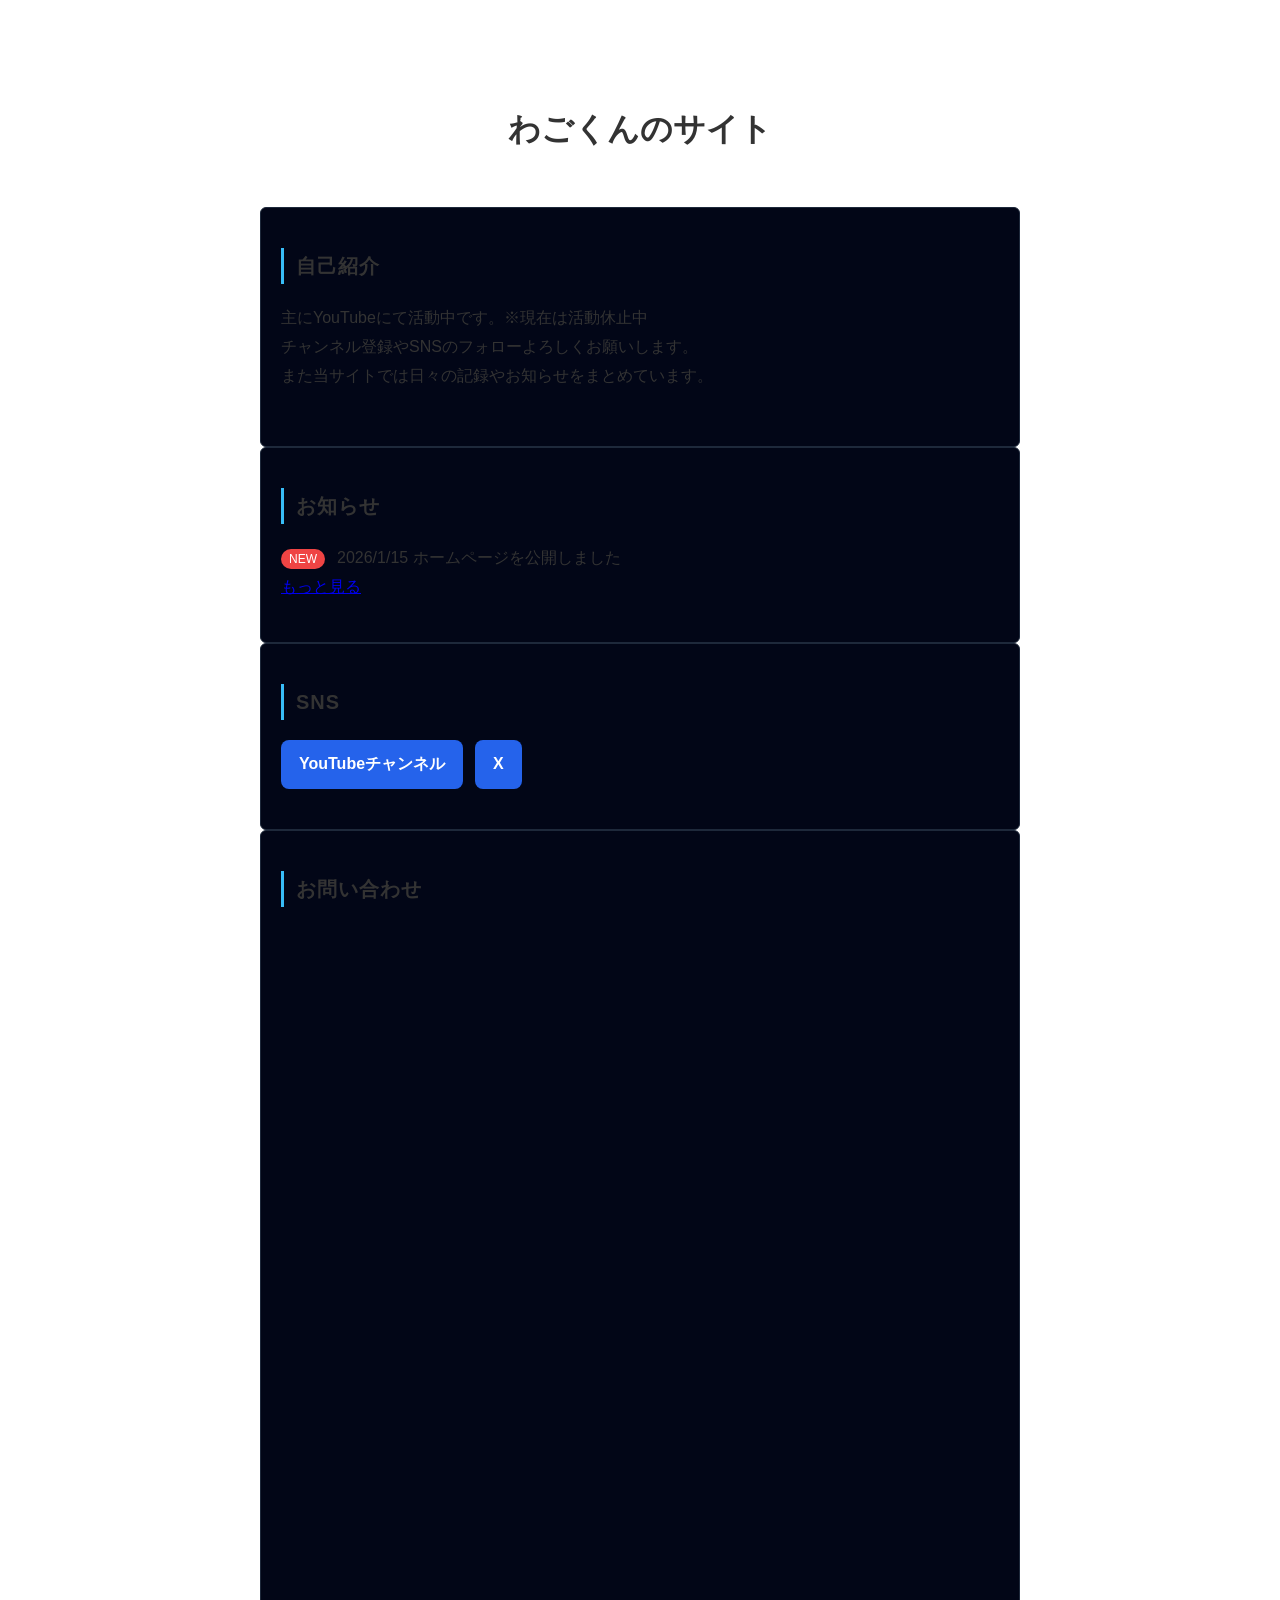
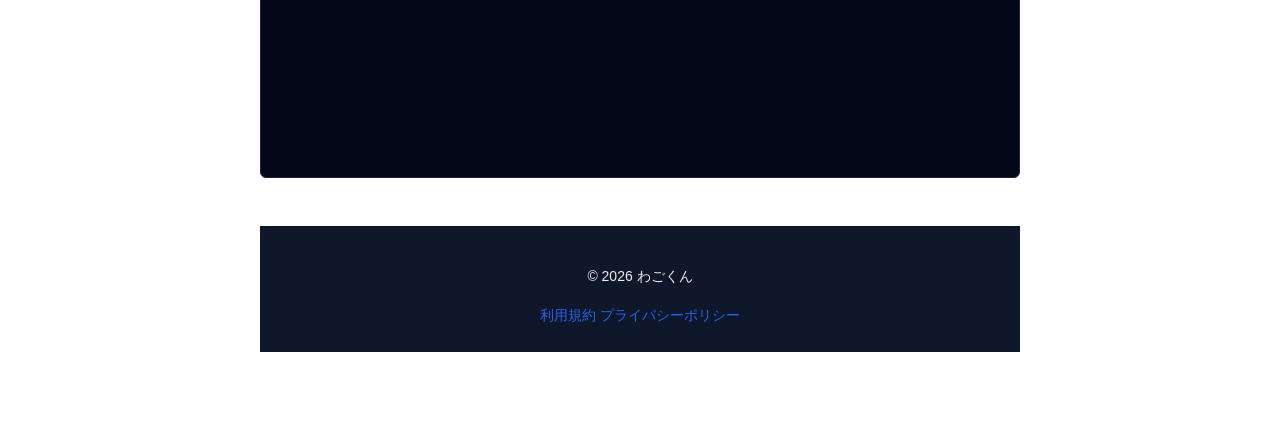
<file: index.html>
<!DOCTYPE html>
<html lang="ja">
<head>
  <meta charset="UTF-8">
  <title>わごくんのサイト</title>
  <link rel="stylesheet" href="style.css">
</head>
<body>

  <header class="header">
    <h1>わごくんのサイト</h1>
  </header>

  <main class="container">

<section class="section">
  <h2>自己紹介</h2>
  <p>
    主にYouTubeにて活動中です。※現在は活動休止中<br>
    チャンネル登録やSNSのフォローよろしくお願いします。<br>
    また当サイトでは日々の記録やお知らせをまとめています。
  </p>
</section>

    <section class="section">
  <h2 class="notice-title">お知らせ</h2>

 <a href="news.html" class="news-item">
  <span class="badge">NEW</span>
  <span class="news-text">2026/1/15 ホームページを公開しました</span>
</a>

  <a href="news.html">もっと見る</a>
</section>
    
    <section class="section">
      <h2>SNS</h2>
      <div class="sns">
        <a class="sns-btn" href="https://www.youtube.com/@wagokun_1204" target="_blank">YouTubeチャンネル</a>
        <a class="sns-btn" href="https://x.com/wagokun_1204" target="_blank">X</a>
    </div>
    </section>
    
    <section class="section">
  <h2>お問い合わせ</h2>

  <iframe
    src="https://forms.gle/QrVnEshpYuzRHWAM9"
    width="100%"
    height="800"
    frameborder="0"
    marginheight="0"
    marginwidth="0">
    読み込み中…
  </iframe>

</section>

<footer class="footer">
  <p>© 2026 わごくん</p>
  <div class="footer-links">
    <a href="terms.html">利用規約</a>
    <a href="privacy.html">プライバシーポリシー</a>
  </div>
</footer>

<meta name="viewport" content="width=device-width, initial-scale=1.0, maximum-scale=1.0, user-scalable=no">
</file>
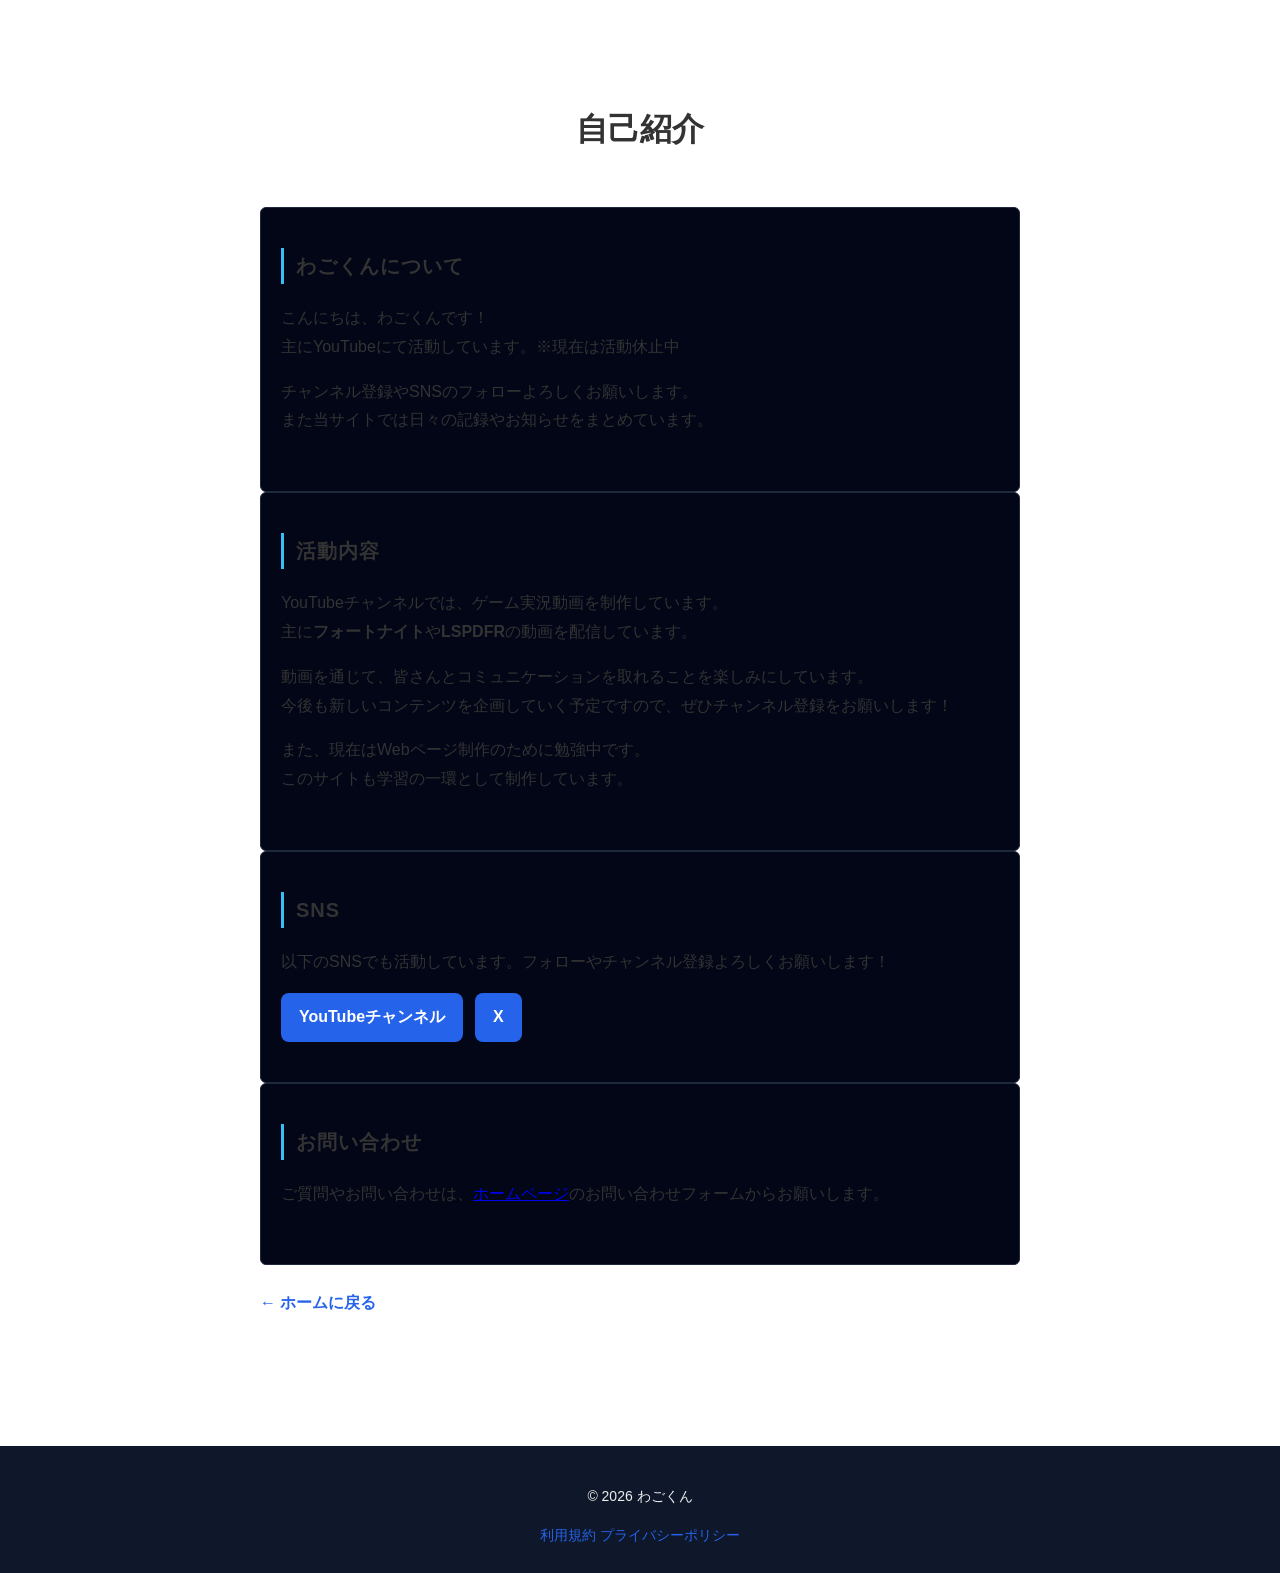
<file: about.html>
<!DOCTYPE html>
<html lang="ja">
<head>
  <meta charset="UTF-8">
  <meta name="viewport" content="width=device-width, initial-scale=1.0, maximum-scale=1.0, user-scalable=no">
  <title>自己紹介 - わごくんのサイト</title>
  <link rel="stylesheet" href="style.css">
</head>
<body>

  <header class="header">
    <h1>自己紹介</h1>
  </header>

  <main class="container">

    <section class="section">
      <h2>わごくんについて</h2>
      <p>
        こんにちは、わごくんです！<br>
        主にYouTubeにて活動しています。※現在は活動休止中
      </p>
      <p>
        チャンネル登録やSNSのフォローよろしくお願いします。<br>
        また当サイトでは日々の記録やお知らせをまとめています。
      </p>
    </section>

    <section class="section">
      <h2>活動内容</h2>
      <p>
        YouTubeチャンネルでは、ゲーム実況動画を制作しています。<br>
        主に<strong>フォートナイト</strong>や<strong>LSPDFR</strong>の動画を配信しています。
      </p>
      <p>
        動画を通じて、皆さんとコミュニケーションを取れることを楽しみにしています。<br>
        今後も新しいコンテンツを企画していく予定ですので、ぜひチャンネル登録をお願いします！
      </p>
      <p>
        また、現在はWebページ制作のために勉強中です。<br>
        このサイトも学習の一環として制作しています。
      </p>
    </section>

    <section class="section">
      <h2>SNS</h2>
      <p>以下のSNSでも活動しています。フォローやチャンネル登録よろしくお願いします！</p>
      <div class="sns">
        <a class="sns-btn" href="https://www.youtube.com/@wagokun_1204" target="_blank">YouTubeチャンネル</a>
        <a class="sns-btn" href="https://x.com/wagokun_1204" target="_blank">X</a>
      </div>
    </section>

    <section class="section">
      <h2>お問い合わせ</h2>
      <p>
        ご質問やお問い合わせは、<a href="index.html">ホームページ</a>のお問い合わせフォームからお願いします。
      </p>
    </section>

    <a href="index.html" class="back">← ホームに戻る</a>

  </main>

  <footer class="footer">
    <p>© 2026 わごくん</p>
    <div class="footer-links">
      <a href="terms.html">利用規約</a>
      <a href="privacy.html">プライバシーポリシー</a>
    </div>
  </footer>

</body>
</html>
</file>
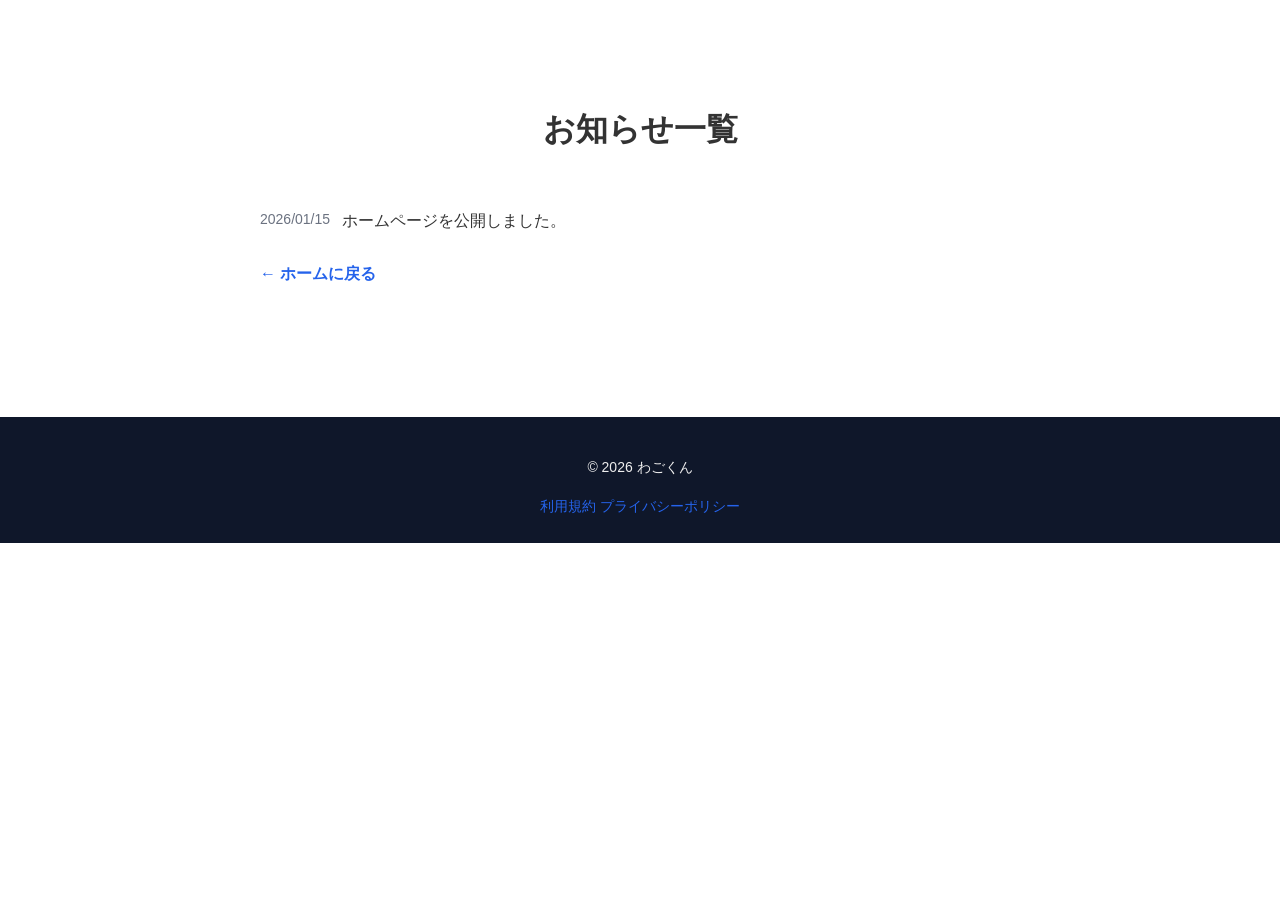
<file: news.html>
<!DOCTYPE html>
<html lang="ja">
<head>
  <meta charset="UTF-8">
  <title>お知らせ一覧</title>
  <meta name="viewport" content="width=device-width, initial-scale=1.0, maximum-scale=1.0, user-scalable=no">
  <link rel="stylesheet" href="style.css">
</head>

<body>

  <header class="header">
    <h1>お知らせ一覧</h1>
  </header>

  <main class="container">

    <ul class="news-list">

      <li class="news-item">
        <span class="news-date">2026/01/15</span>
        <span class="news-text">ホームページを公開しました。</span>
      </li>

    </ul>

    <a href="index.html" class="back">← ホームに戻る</a>

  </main>

  <footer class="footer">
    <p>© 2026 わごくん</p>
    <div class="footer-links">
      <a href="terms.html">利用規約</a>
      <a href="privacy.html">プライバシーポリシー</a>
    </div>
  </footer>

</body>
</html>
</file>
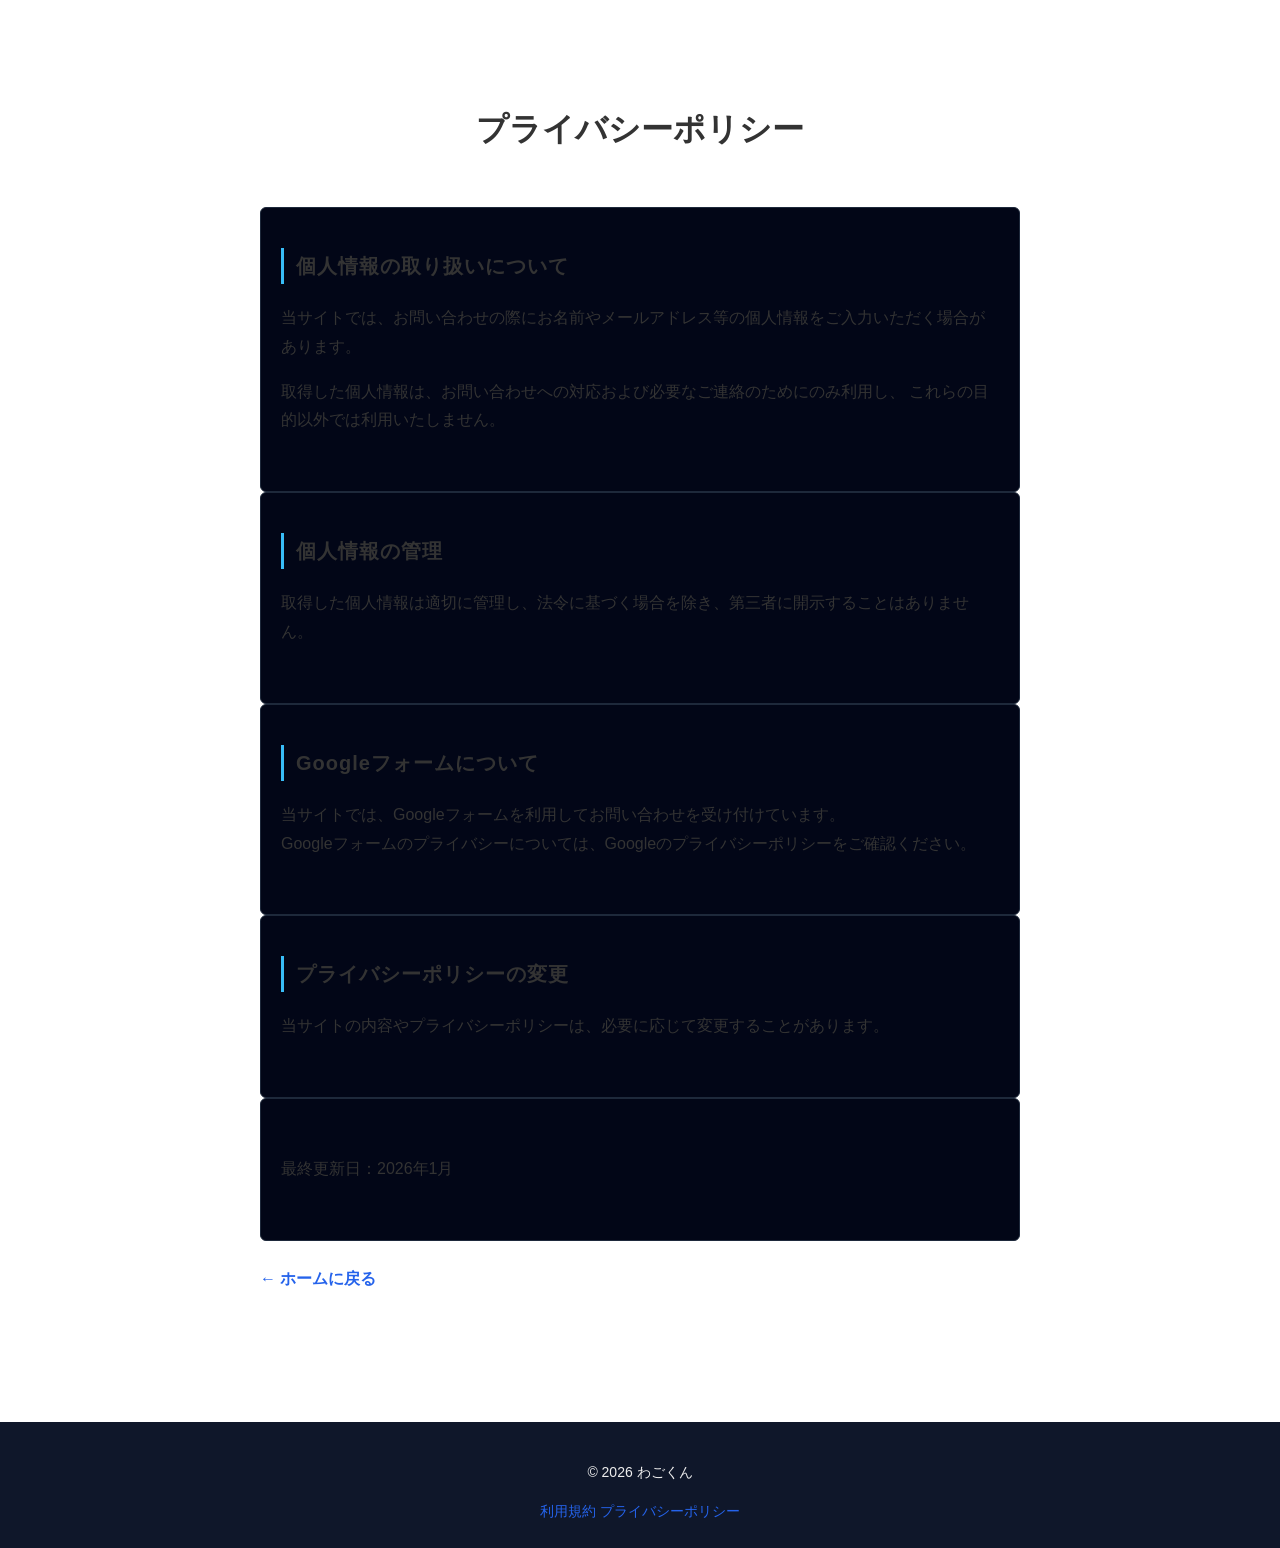
<file: privacy.html>
<!DOCTYPE html>
<html lang="ja">
<head>
  <meta charset="UTF-8">
  <meta name="viewport" content="width=device-width, initial-scale=1.0, maximum-scale=1.0, user-scalable=no">
  <title>プライバシーポリシー - わごくんのサイト</title>
  <link rel="stylesheet" href="style.css">
</head>
<body>

  <header class="header">
    <h1>プライバシーポリシー</h1>
  </header>

  <main class="container">

    <section class="section">
      <h2>個人情報の取り扱いについて</h2>
      <p>
        当サイトでは、お問い合わせの際にお名前やメールアドレス等の個人情報をご入力いただく場合があります。
      </p>
      <p>
        取得した個人情報は、お問い合わせへの対応および必要なご連絡のためにのみ利用し、
        これらの目的以外では利用いたしません。
      </p>
    </section>

    <section class="section">
      <h2>個人情報の管理</h2>
      <p>
        取得した個人情報は適切に管理し、法令に基づく場合を除き、第三者に開示することはありません。
      </p>
    </section>

    <section class="section">
      <h2 style="text-transform: none;">Googleフォームについて</h2>
      <p>
        当サイトでは、Googleフォームを利用してお問い合わせを受け付けています。<br>
        Googleフォームのプライバシーについては、Googleのプライバシーポリシーをご確認ください。
      </p>
    </section>

    <section class="section">
      <h2>プライバシーポリシーの変更</h2>
      <p>
        当サイトの内容やプライバシーポリシーは、必要に応じて変更することがあります。
      </p>
    </section>

    <section class="section">
      <p>
        最終更新日：2026年1月
      </p>
    </section>

    <a href="index.html" class="back">← ホームに戻る</a>

  </main>

  <footer class="footer">
    <p>© 2026 わごくん</p>
    <div class="footer-links">
      <a href="terms.html">利用規約</a>
      <a href="privacy.html">プライバシーポリシー</a>
    </div>
  </footer>

</body>
</html>
</file>
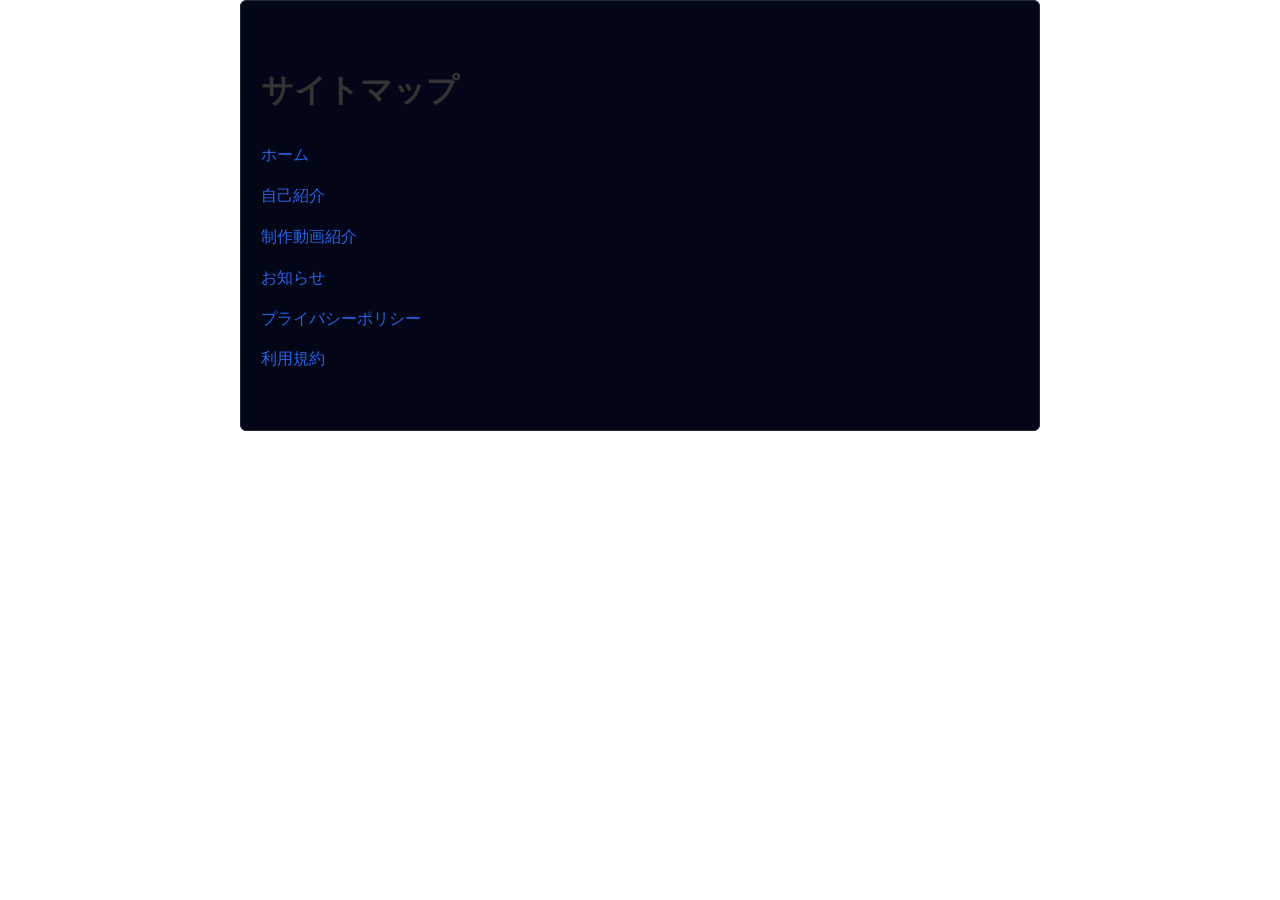
<file: sitemap.html>
<!DOCTYPE html>
<html lang="ja">
<head>
  <meta charset="UTF-8">
  <title>サイトマップ</title>
  <meta name="viewport" content="width=device-width, initial-scale=1.0, maximum-scale=1.0, user-scalable=no">
  <link rel="stylesheet" href="style.css">
</head>
<body>

<main class="section">
  <h1>サイトマップ</h1>

  <ul class="sitemap-list">
    <li><a href="index.html">ホーム</a></li>
    <li><a href="about.html">自己紹介</a></li>
    <li><a href="videos.html">制作動画紹介</a></li>
    <li><a href="news.html">お知らせ</a></li>
    <li><a href="privacy.html">プライバシーポリシー</a></li>
    <li><a href="terms.html">利用規約</a></li>
  </ul>
</main>

</body>
</html>
</file>
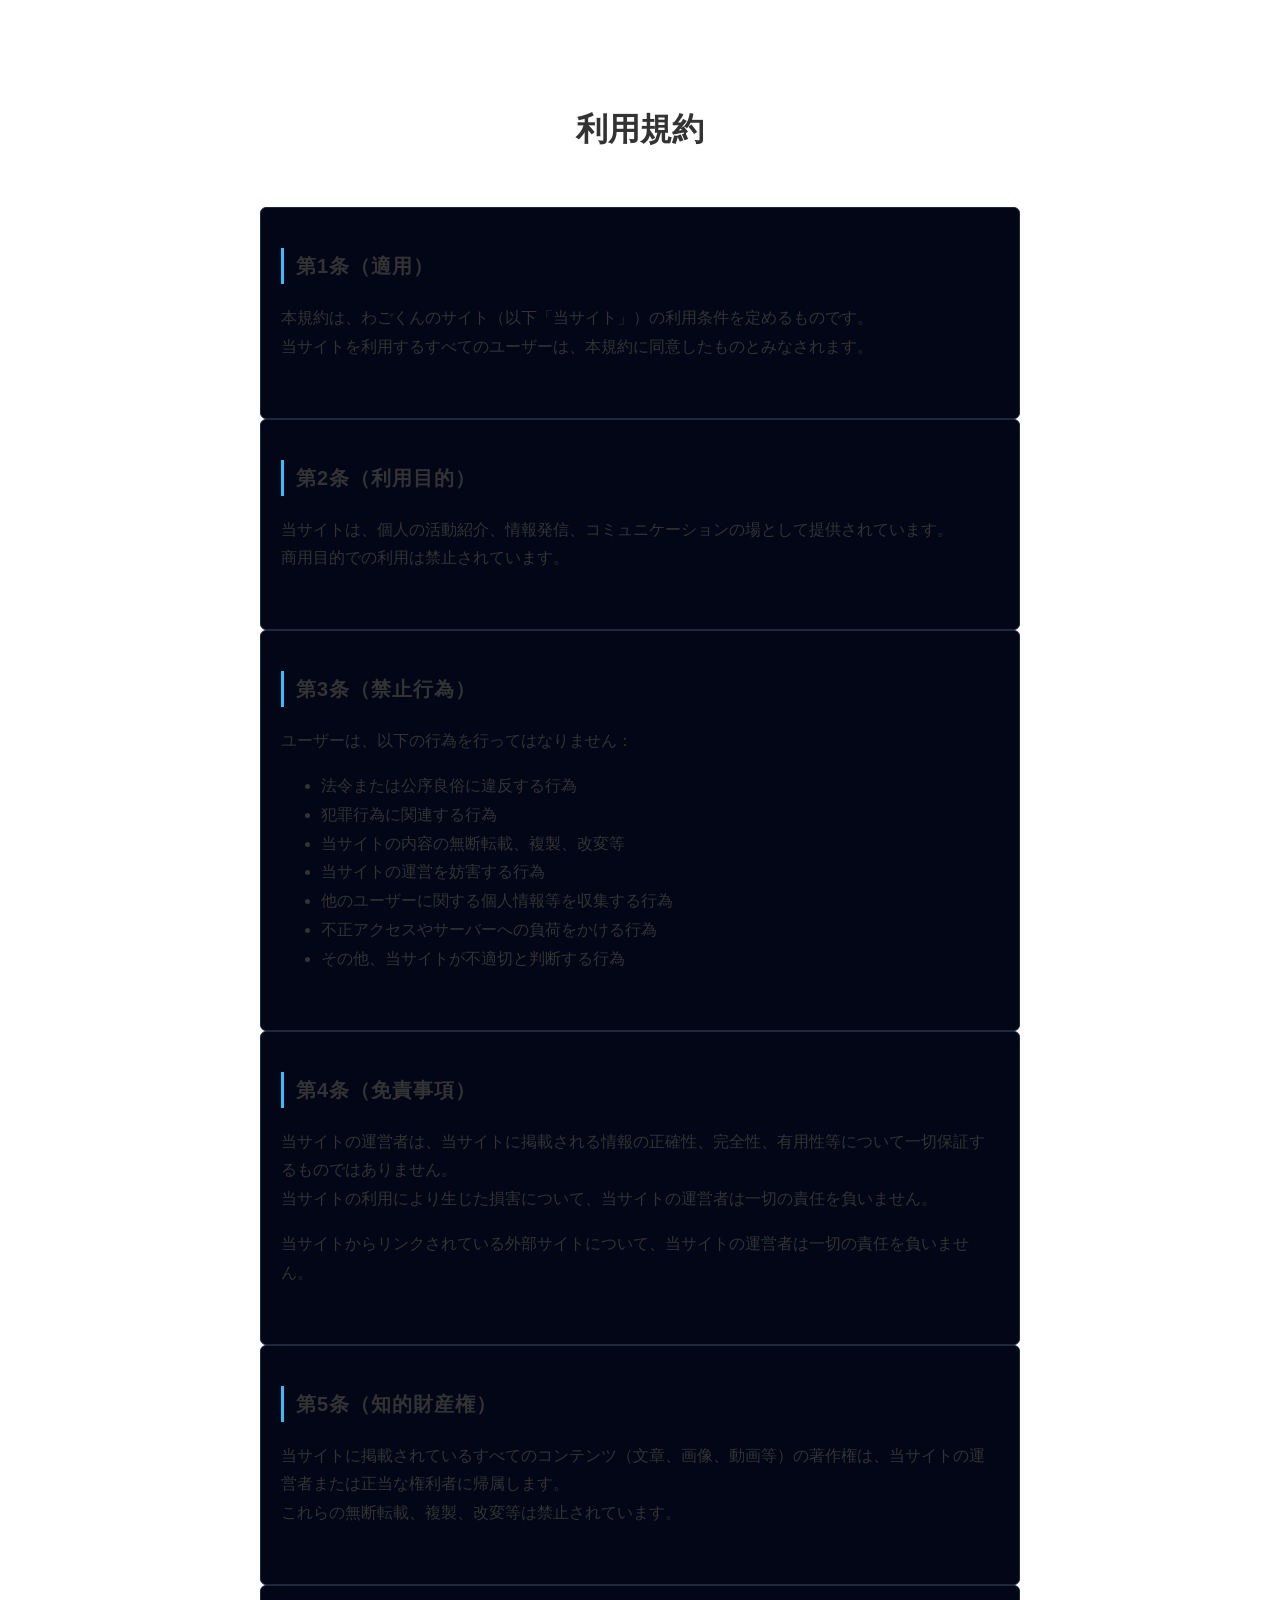
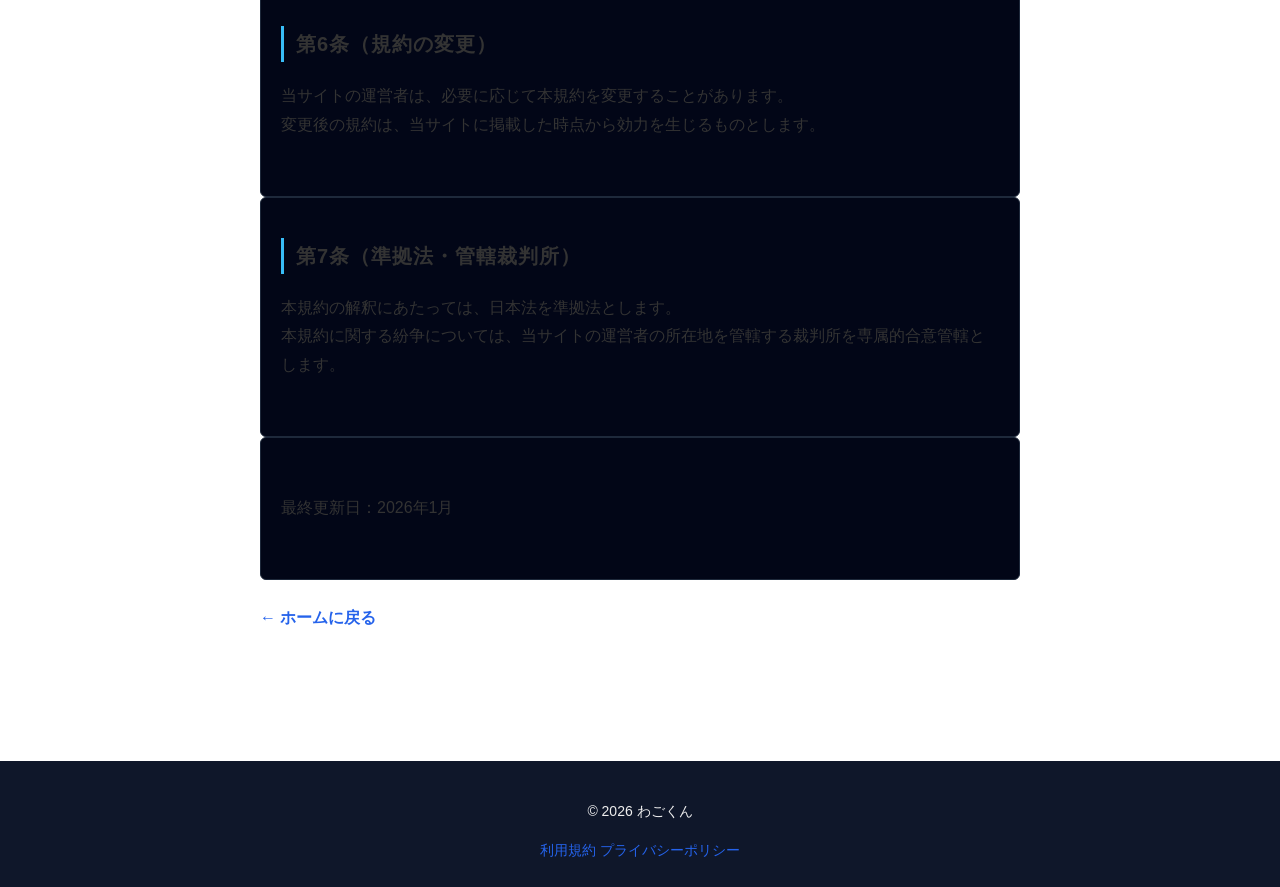
<file: terms.html>
<!DOCTYPE html>
<html lang="ja">
<head>
  <meta charset="UTF-8">
  <meta name="viewport" content="width=device-width, initial-scale=1.0, maximum-scale=1.0, user-scalable=no">
  <title>利用規約 - わごくんのサイト</title>
  <link rel="stylesheet" href="style.css">
</head>
<body>

  <header class="header">
    <h1>利用規約</h1>
  </header>

  <main class="container">

    <section class="section">
      <h2>第1条（適用）</h2>
      <p>
        本規約は、わごくんのサイト（以下「当サイト」）の利用条件を定めるものです。<br>
        当サイトを利用するすべてのユーザーは、本規約に同意したものとみなされます。
      </p>
    </section>

    <section class="section">
      <h2>第2条（利用目的）</h2>
      <p>
        当サイトは、個人の活動紹介、情報発信、コミュニケーションの場として提供されています。<br>
        商用目的での利用は禁止されています。
      </p>
    </section>

    <section class="section">
      <h2>第3条（禁止行為）</h2>
      <p>ユーザーは、以下の行為を行ってはなりません：</p>
      <ul>
        <li>法令または公序良俗に違反する行為</li>
        <li>犯罪行為に関連する行為</li>
        <li>当サイトの内容の無断転載、複製、改変等</li>
        <li>当サイトの運営を妨害する行為</li>
        <li>他のユーザーに関する個人情報等を収集する行為</li>
        <li>不正アクセスやサーバーへの負荷をかける行為</li>
        <li>その他、当サイトが不適切と判断する行為</li>
      </ul>
    </section>

    <section class="section">
      <h2>第4条（免責事項）</h2>
      <p>
        当サイトの運営者は、当サイトに掲載される情報の正確性、完全性、有用性等について一切保証するものではありません。<br>
        当サイトの利用により生じた損害について、当サイトの運営者は一切の責任を負いません。
      </p>
      <p>
        当サイトからリンクされている外部サイトについて、当サイトの運営者は一切の責任を負いません。
      </p>
    </section>

    <section class="section">
      <h2>第5条（知的財産権）</h2>
      <p>
        当サイトに掲載されているすべてのコンテンツ（文章、画像、動画等）の著作権は、当サイトの運営者または正当な権利者に帰属します。<br>
        これらの無断転載、複製、改変等は禁止されています。
      </p>
    </section>

    <section class="section">
      <h2>第6条（規約の変更）</h2>
      <p>
        当サイトの運営者は、必要に応じて本規約を変更することがあります。<br>
        変更後の規約は、当サイトに掲載した時点から効力を生じるものとします。
      </p>
    </section>

    <section class="section">
      <h2>第7条（準拠法・管轄裁判所）</h2>
      <p>
        本規約の解釈にあたっては、日本法を準拠法とします。<br>
        本規約に関する紛争については、当サイトの運営者の所在地を管轄する裁判所を専属的合意管轄とします。
      </p>
    </section>

    <section class="section">
      <p>
        最終更新日：2026年1月
      </p>
    </section>

    <a href="index.html" class="back">← ホームに戻る</a>

  </main>

  <footer class="footer">
    <p>© 2026 わごくん</p>
    <div class="footer-links">
      <a href="terms.html">利用規約</a>
      <a href="privacy.html">プライバシーポリシー</a>
    </div>
  </footer>

</body>
</html>
</file>
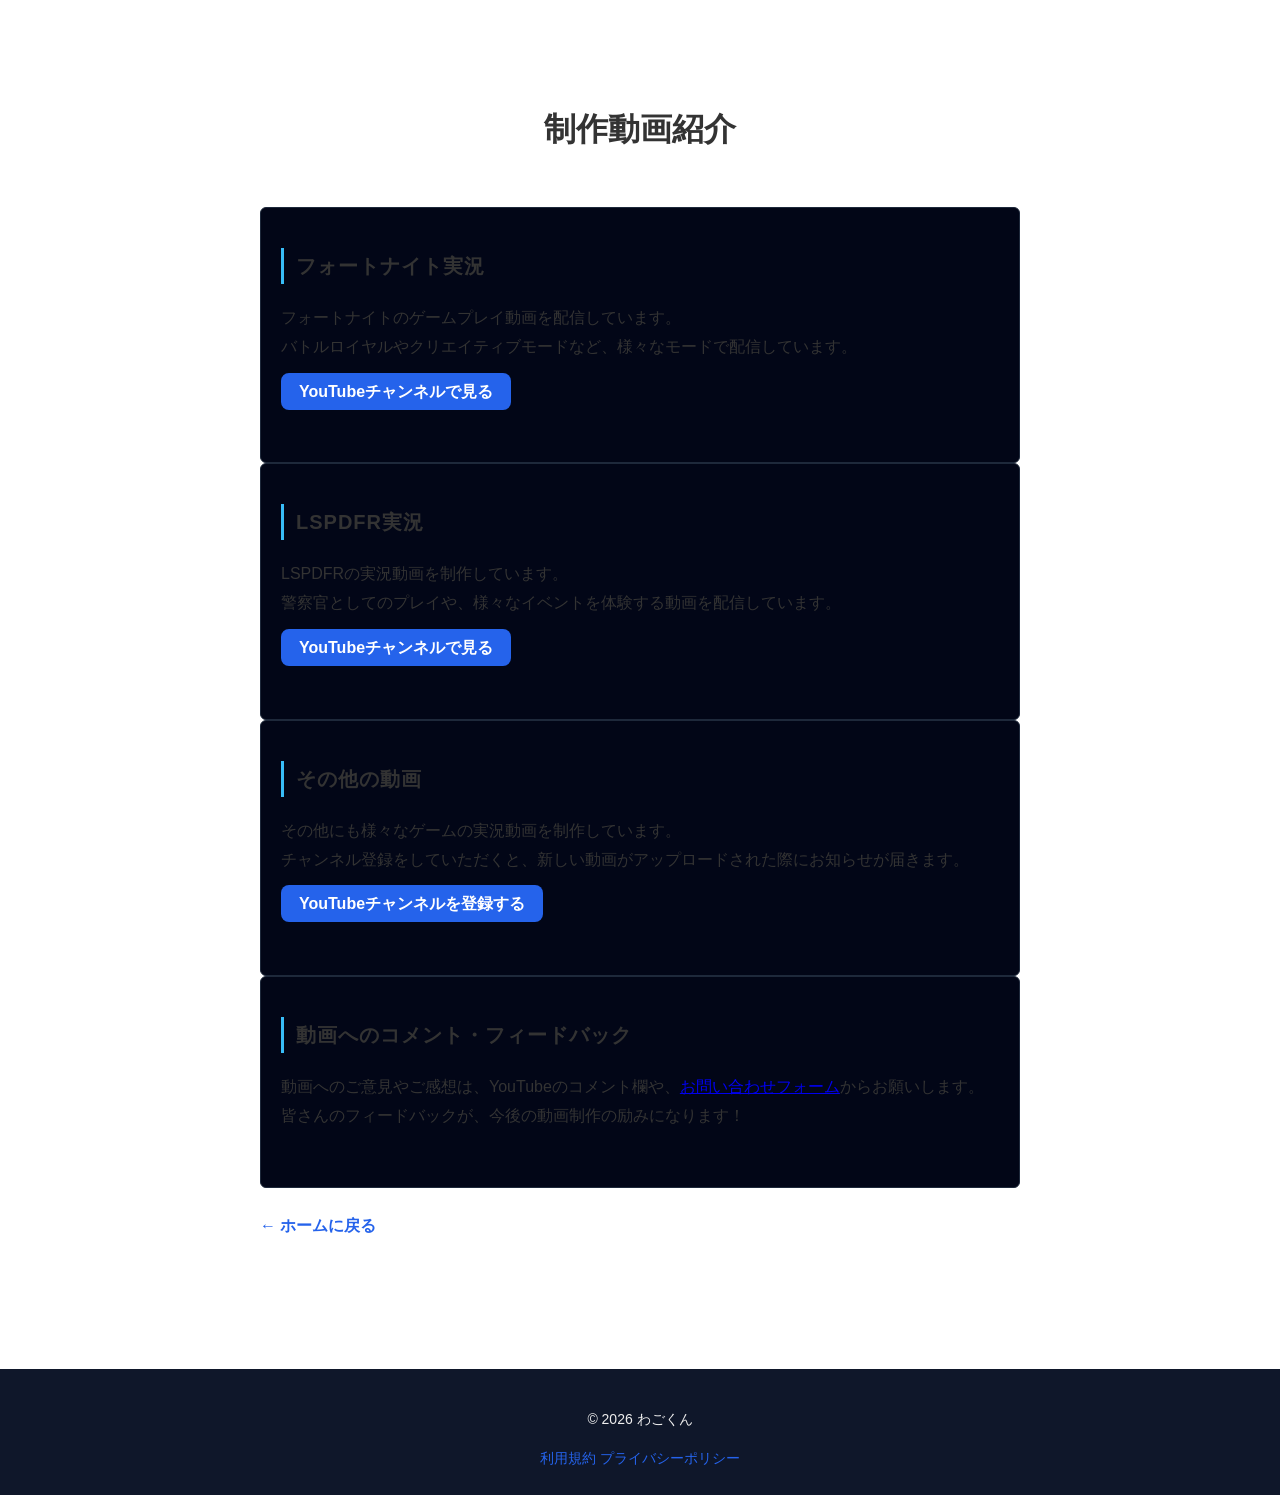
<file: videos.html>
<!DOCTYPE html>
<html lang="ja">
<head>
  <meta charset="UTF-8">
  <meta name="viewport" content="width=device-width, initial-scale=1.0, maximum-scale=1.0, user-scalable=no">
  <title>制作動画紹介 - わごくんのサイト</title>
  <link rel="stylesheet" href="style.css">
</head>
<body>

  <header class="header">
    <h1>制作動画紹介</h1>
  </header>

  <main class="container">

    <section class="section">
      <h2>フォートナイト実況</h2>
      <p>
        フォートナイトのゲームプレイ動画を配信しています。<br>
        バトルロイヤルやクリエイティブモードなど、様々なモードで配信しています。
      </p>
      <p>
        <a class="sns-btn" href="https://www.youtube.com/@wagokun_1204" target="_blank">YouTubeチャンネルで見る</a>
      </p>
    </section>

    <section class="section">
      <h2>LSPDFR実況</h2>
      <p>
        LSPDFRの実況動画を制作しています。<br>
        警察官としてのプレイや、様々なイベントを体験する動画を配信しています。
      </p>
      <p>
        <a class="sns-btn" href="https://www.youtube.com/@wagokun_1204" target="_blank">YouTubeチャンネルで見る</a>
      </p>
    </section>

    <section class="section">
      <h2>その他の動画</h2>
      <p>
        その他にも様々なゲームの実況動画を制作しています。<br>
        チャンネル登録をしていただくと、新しい動画がアップロードされた際にお知らせが届きます。
      </p>
      <p>
        <a class="sns-btn" href="https://www.youtube.com/@wagokun_1204" target="_blank">YouTubeチャンネルを登録する</a>
      </p>
    </section>

    <section class="section">
      <h2>動画へのコメント・フィードバック</h2>
      <p>
        動画へのご意見やご感想は、YouTubeのコメント欄や、<a href="index.html">お問い合わせフォーム</a>からお願いします。<br>
        皆さんのフィードバックが、今後の動画制作の励みになります！
      </p>
    </section>

    <a href="index.html" class="back">← ホームに戻る</a>

  </main>

  <footer class="footer">
    <p>© 2026 わごくん</p>
    <div class="footer-links">
      <a href="terms.html">利用規約</a>
      <a href="privacy.html">プライバシーポリシー</a>
    </div>
  </footer>

</body>
</html>
</file>
<file: style.css>
/* ===== 全体設定 ===== */
:root {
  --main: #2563eb;
  --bg: #f5f7fa;
  --text: #333;
  --sub: #f5f7fa;
  
}

* {
  box-sizing: border-box;
}

body {
  margin: 0;
  font-family:
    "Hiragino Sans",
    "Noto Sans JP",
    -apple-system,
    BlinkMacSystemFont,
    sans-serif;
  background-color: var(--bg);
  color: var(--text);
  line-height: 1.8;
}

/* ===== ヘッダー ===== */
.header {
  text-align: center;
  padding: 80px 20px 40px;
}

.header h1 {
  margin-bottom: 8px;
}

.header p {
  color: var(--sub);
}

/* ===== レイアウト ===== */
.container {
  max-width: 800px;
  margin: 0 auto;
  padding: 0 20px 80px;
}

.section {
  background: #020617;
  padding: 28px;
  margin: 32px auto;
  max-width: 880px;
  border-radius: 6px; /* 角丸ひかえめ */
  border: 1px solid #1e293b;
}

.section h2 {
  margin: 0 0 20px;
  font-size: 20px;
  font-weight: 600;
  letter-spacing: 0.05em;
  text-transform: uppercase;
  border-left: 3px solid #38bdf8;
  padding-left: 12px;
}

/* ===== SNS ===== */
.sns {
  display: flex;
  gap: 12px;
  flex-wrap: wrap;
}

.sns-btn {
  padding: 10px 18px;
  background: var(--main);
  color: #fff;
  text-decoration: none;
  border-radius: 8px;
  font-weight: bold;
  transition: 0.2s;
}

.sns-btn:hover {
  opacity: 0.85;
  transform: translateY(-2px);
}

/* ===== フォーム ===== */
.contact {
  display: flex;
  flex-direction: column;
  gap: 14px;
}

input,
textarea {
  padding: 12px;
  font-size: 16px;
  border-radius: 8px;
  border: 1px solid #ccc;
  font-family: inherit;
}

input:focus,
textarea:focus {
  outline: none;
  border-color: var(--main);
}

button {
  margin-top: 8px;
  padding: 12px;
  font-size: 16px;
  border: none;
  border-radius: 8px;
  background: var(--main);
  color: #fff;
  cursor: pointer;
}

button:hover {
  opacity: 0.9;
}

/* ===== フッター ===== */
footer {
  background-color: #111 !important;
  color: #eee !important;
}

footer {
  background-color: #0f172a  !important;
  color: #eee !important;
}

/* ===== スマホ対応 ===== */
@media (max-width: 600px) {
  .section {
    padding: 24px;
  }
}

.date {
  font-size: 14px;
  color: #777;
  margin-bottom: 16px;
}

.back {
  display: inline-block;
  margin-top: 24px;
  text-decoration: none;
  color: var(--main);
  font-weight: bold;
}



.news-list {
  list-style: none;
  padding: 0;
  margin: 0;
}

.news-item {
  display: flex;
  align-items: center;
  gap: 12px;
  text-decoration: none;
  color: inherit;
}

.news-date {
  display: block;
  font-size: 14px;
  color: #6b7280;
  margin-bottom: 4px;
}

.news-text {
  font-size: 16px;
}

.new {
  background: #ef4444;
  color: #fff;
  font-size: 12px;
  padding: 2px 6px;
  border-radius: 6px;
  margin-left: 8px;
}

.latest-news {
  display: flex;
  align-items: center;
  gap: 8px;
}

.news-item {
  display: flex;
  align-items: center;
  gap: 12px;
}

.badge {
  background: #ef4444;
  color: #fff;
  font-size: 12px;
  padding: 4px 8px;
  border-radius: 999px;
  flex-shrink: 0; /* 縮まないように */
}

.news-item {
  display: flex;
  align-items: center;
  gap: 12px;
}

.badge {
  background-color: #ef4444;
  color: #fff;
  font-size: 12px;
  padding: 4px 8px;
  border-radius: 999px;
  line-height: 1;
}

.sitemap-list {
  list-style: none;
  padding: 0;
}

.sitemap-list li {
  margin-bottom: 12px;
}

.sitemap-list a {
  font-size: 16px;
  color: #2563eb;
  text-decoration: none;
}

.sitemap-list a:hover {
  text-decoration: underline;
}

.footer {
  margin-top: 48px;
  padding: 24px;
  background: #f9fafb;
  text-align: center;
  font-size: 14px;
}

.footer a {
  color: #2563eb;
  text-decoration: none;
}

.footer a:hover {
  text-decoration: underline;
}

body {
  background: white;
  color: black;
}

@media (prefers-color-scheme: dark) {
  body {
  background: #0f172a !important;
  color: #f5f7fa !important;
  }
}

body {
  background: var(--bg-main);
  color: var(--text-main);
}

.footer {
  background: var(--bg-footer);
}

body {
  background: #fff;
  color: #333;
}

.section {
  max-width: 800px;
  margin: 0 auto;
  padding: 40px 20px;
}

body {
  background: #fff;
  color: #333;
}

.section {
  max-width: 800px;
  margin: 0 auto;
  padding: 40px 20px;
}

@media (prefers-color-scheme: dark) {
  body {
    background: #111;
    color: #eee;
  }
}
</file>
